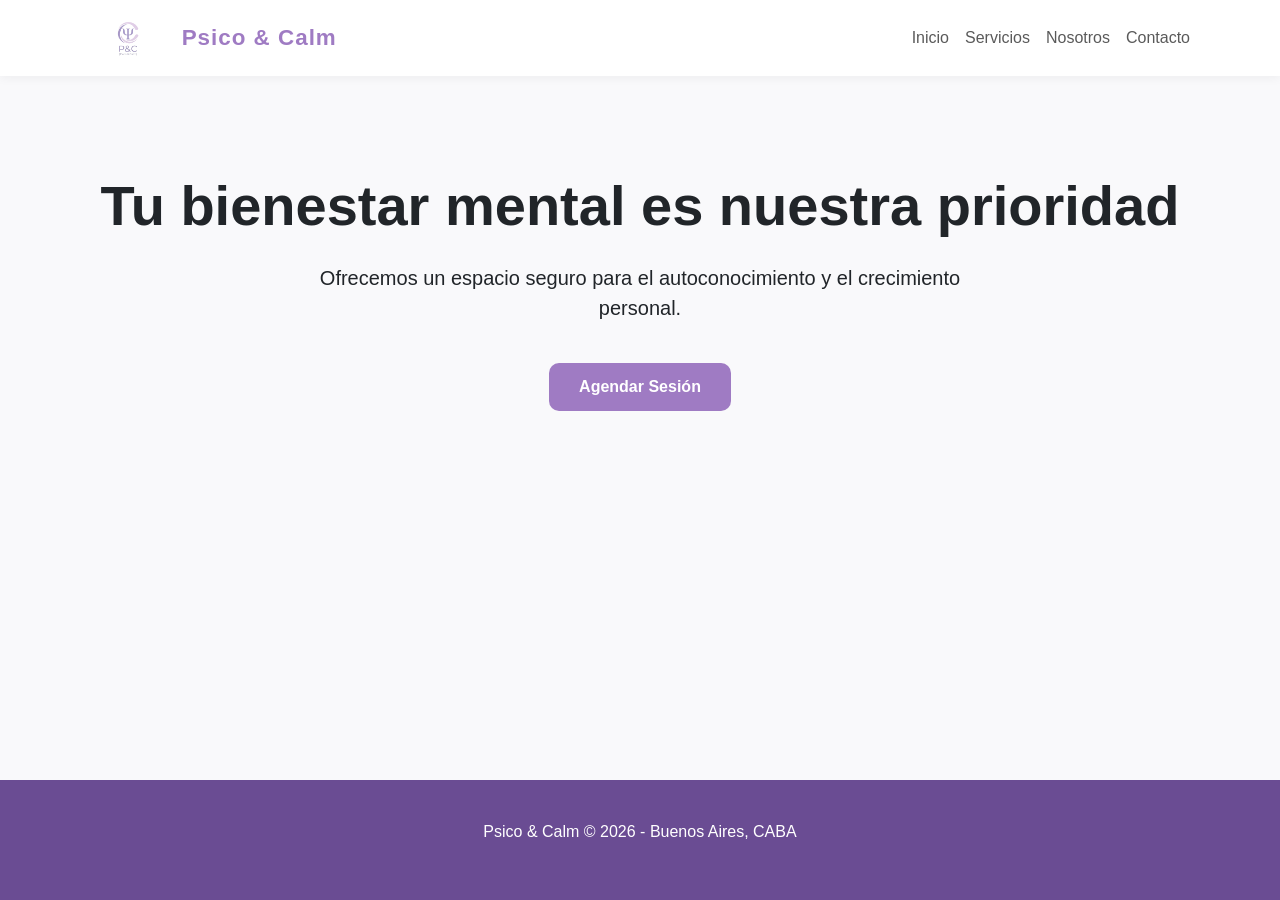
<file: index.html>
<!DOCTYPE html>
<html lang="es">
<head>
    <meta charset="UTF-8">
    <meta name="viewport" content="width=device-width, initial-scale=1.0">
    <title>Psico & Calm | Inicio</title>
    <link href="https://cdn.jsdelivr.net/npm/bootstrap@5.3.3/dist/css/bootstrap.min.css" rel="stylesheet">
    <link rel="stylesheet" href="css/style.css">
</head>
<body>
    <header>
        <nav class="navbar navbar-expand-lg navbar-light bg-white sticky-top">
            <div class="container">
                <a class="navbar-brand d-flex align-items-center" href="index.html">
                    <img src="imagenes/logo.png" alt="Logo Psico & Calm" height="50" class="me-2">
                    <span class="nombre-logo">Psico & Calm</span>
                </a>
                <button class="navbar-toggler" type="button" data-bs-toggle="collapse" data-bs-target="#navbarNav">
                    <span class="navbar-toggler-icon"></span>
                </button>
                <div class="collapse navbar-collapse" id="navbarNav">
                    <ul class="navbar-nav ms-auto text-center">
                        <li class="nav-item"><a class="nav-link" href="index.html">Inicio</a></li>
                        <li class="nav-item"><a class="nav-link" href="servicios.html">Servicios</a></li>
                        <li class="nav-item"><a class="nav-link" href="nosotros.html">Nosotros</a></li>
                        <li class="nav-item"><a class="nav-link" href="contacto.html">Contacto</a></li>
                    </ul>
                </div>
            </div>
        </nav>
    </header>

    <main class="container my-5 py-5 text-center">
        <h1 class="display-4 fw-bold text-violeta">Tu bienestar mental es nuestra prioridad</h1>
        <p class="lead mt-4 mx-auto" style="max-width: 700px;">
            Ofrecemos un espacio seguro para el autoconocimiento y el crecimiento personal.
        </p>
        <a href="contacto.html" class="btn btn-violeta mt-4">Agendar Sesión</a>
    </main>

    <footer>
        <div class="container">
            <p>Psico & Calm © 2026 - Buenos Aires, CABA</p>
        </div>
    </footer>

    <script src="https://cdn.jsdelivr.net/npm/bootstrap@5.3.3/dist/js/bootstrap.bundle.min.js"></script>
</body>
</html>
</file>
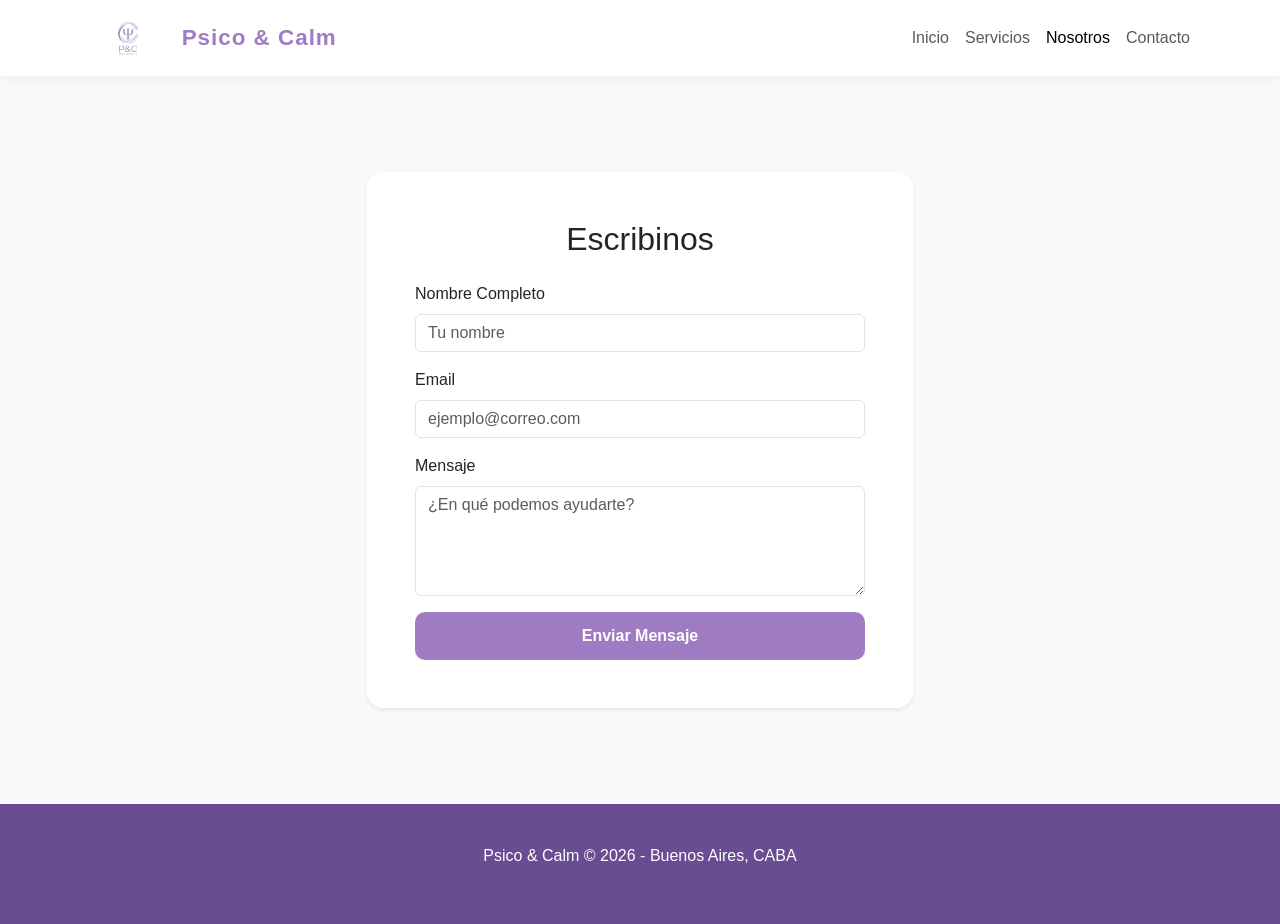
<file: contacto.html>
<!DOCTYPE html>
<html lang="es">
<head>
    <meta charset="UTF-8">
    <meta name="viewport" content="width=device-width, initial-scale=1.0">
    <title>Contacto | Psico & Calm</title>
    <link href="https://cdn.jsdelivr.net/npm/bootstrap@5.3.3/dist/css/bootstrap.min.css" rel="stylesheet">
    <link rel="stylesheet" href="css/style.css">
    <header>
        <nav class="navbar navbar-expand-lg navbar-light bg-white sticky-top">
            <div class="container">
                <a class="navbar-brand d-flex align-items-center" href="index.html">
                    <img src="imagenes/logo.png" alt="Logo Psico & Calm" height="50" class="me-2">
                    <span class="nombre-logo">Psico & Calm</span>
                </a>
                <button class="navbar-toggler" type="button" data-bs-toggle="collapse" data-bs-target="#navbarNav">
                    <span class="navbar-toggler-icon"></span>
                </button>
                <div class="collapse navbar-collapse" id="navbarNav">
                    <ul class="navbar-nav ms-auto text-center">
                        <li class="nav-item"><a class="nav-link" href="index.html">Inicio</a></li>
                        <li class="nav-item"><a class="nav-link" href="servicios.html">Servicios</a></li>
                        <li class="nav-item"><a class="nav-link active" href="nosotros.html">Nosotros</a></li>
                        <li class="nav-item"><a class="nav-link" href="contacto.html">Contacto</a></li>
                    </ul>
                </div>
            </div>
        </nav>
    </header>
</head>
<body>
    <main class="container my-5 py-5">
        <div class="row justify-content-center">
            <div class="col-12 col-md-8 col-lg-6">
                <div class="bg-white p-5 rounded-4 shadow-sm">
                    <h2 class="text-center mb-4">Escribinos</h2>
                    <form>
                        <div class="mb-3">
                            <label class="form-label">Nombre Completo</label>
                            <input type="text" class="form-control" placeholder="Tu nombre" required>
                        </div>
                        <div class="mb-3">
                            <label class="form-label">Email</label>
                            <input type="email" class="form-control" placeholder="ejemplo@correo.com" required>
                        </div>
                        <div class="mb-3">
                            <label class="form-label">Mensaje</label>
                            <textarea class="form-control" rows="4" placeholder="¿En qué podemos ayudarte?"></textarea>
                        </div>
                        <button type="submit" class="btn btn-violeta w-100">Enviar Mensaje</button>
                    </form>
                </div>
            </div>
        </div>
    </main>

    </body>
    <footer>
        <div class="container">
            <p>Psico & Calm © 2026 - Buenos Aires, CABA</p>
        </div>
    </footer>
</html>
</file>
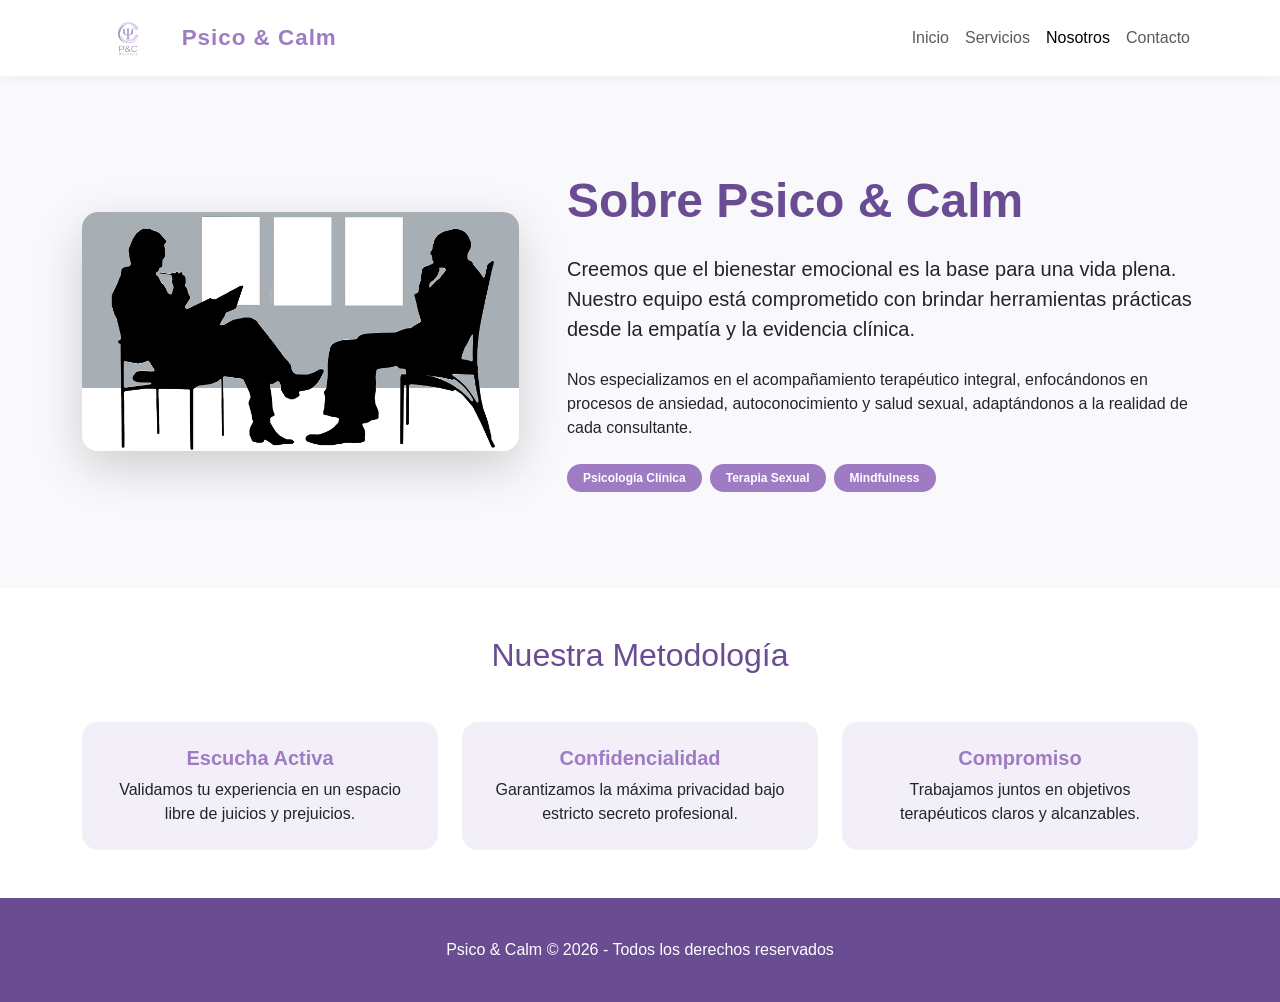
<file: nosotros.html>
<!DOCTYPE html>
<html lang="es">
<head>
    <meta charset="UTF-8">
    <meta name="viewport" content="width=device-width, initial-scale=1.0">
    <title>Nosotros | Psico & Calm</title>
    <link href="https://cdn.jsdelivr.net/npm/bootstrap@5.3.3/dist/css/bootstrap.min.css" rel="stylesheet">
    <link rel="stylesheet" href="css/style.css">
</head>
<body>
    <header>
        <nav class="navbar navbar-expand-lg navbar-light bg-white sticky-top">
            <div class="container">
                <a class="navbar-brand d-flex align-items-center" href="index.html">
                    <img src="imagenes/logo.png" alt="Logo Psico & Calm" height="50" class="me-2">
                    <span class="nombre-logo">Psico & Calm</span>
                </a>
                <button class="navbar-toggler" type="button" data-bs-toggle="collapse" data-bs-target="#navbarNav">
                    <span class="navbar-toggler-icon"></span>
                </button>
                <div class="collapse navbar-collapse" id="navbarNav">
                    <ul class="navbar-nav ms-auto text-center">
                        <li class="nav-item"><a class="nav-link" href="index.html">Inicio</a></li>
                        <li class="nav-item"><a class="nav-link" href="servicios.html">Servicios</a></li>
                        <li class="nav-item"><a class="nav-link active" href="nosotros.html">Nosotros</a></li>
                        <li class="nav-item"><a class="nav-link" href="contacto.html">Contacto</a></li>
                    </ul>
                </div>
            </div>
        </nav>
    </header>

    <main>
        <section class="container my-5 py-5">
            <div class="row align-items-center g-5">
                <div class="col-12 col-lg-5 text-center">
                    <div class="position-relative d-inline-block">
                        <img src="imagenes/psicologo.png" alt="Profesional de la salud mental en consultorio" class="img-fluid rounded-4 shadow-lg">
                    </div>
                </div>
                <div class="col-12 col-lg-7">
                    <h1 class="display-5 fw-bold mb-4" style="color: #6a4c93;">Sobre Psico & Calm</h1>
                    <p class="lead mb-4">
                        Creemos que el bienestar emocional es la base para una vida plena. Nuestro equipo está comprometido con brindar herramientas prácticas desde la empatía y la evidencia clínica.
                    </p>
                    <p class="mb-4">
                        Nos especializamos en el acompañamiento terapéutico integral, enfocándonos en procesos de ansiedad, autoconocimiento y salud sexual, adaptándonos a la realidad de cada consultante.
                    </p>
                    <div class="d-flex flex-wrap gap-2 mt-4">
                        <span class="badge rounded-pill p-2 px-3" style="background-color: #9f7bc3;">Psicología Clínica</span>
                        <span class="badge rounded-pill p-2 px-3" style="background-color: #9f7bc3;">Terapia Sexual</span>
                        <span class="badge rounded-pill p-2 px-3" style="background-color: #9f7bc3;">Mindfulness</span>
                    </div>
                </div>
            </div>
        </section>

        <section class="bg-white py-5">
            <div class="container">
                <h2 class="text-center mb-5" style="color: #6a4c93;">Nuestra Metodología</h2>
                <div class="row g-4">
                    <article class="col-12 col-md-4">
                        <div class="p-4 rounded-4 h-100 text-center" style="background-color: #f3eff9;">
                            <h3 class="h5 fw-bold" style="color: #9f7bc3;">Escucha Activa</h3>
                            <p class="mb-0">Validamos tu experiencia en un espacio libre de juicios y prejuicios.</p>
                        </div>
                    </article>
                    <article class="col-12 col-md-4">
                        <div class="p-4 rounded-4 h-100 text-center" style="background-color: #f3eff9;">
                            <h3 class="h5 fw-bold" style="color: #9f7bc3;">Confidencialidad</h3>
                            <p class="mb-0">Garantizamos la máxima privacidad bajo estricto secreto profesional.</p>
                        </div>
                    </article>
                    <article class="col-12 col-md-4">
                        <div class="p-4 rounded-4 h-100 text-center" style="background-color: #f3eff9;">
                            <h3 class="h5 fw-bold" style="color: #9f7bc3;">Compromiso</h3>
                            <p class="mb-0">Trabajamos juntos en objetivos terapéuticos claros y alcanzables.</p>
                        </div>
                    </article>
                </div>
            </div>
        </section>
    </main>

    <footer>
        <div class="container">
            <p class="mb-0">Psico & Calm © 2026 - Todos los derechos reservados</p>
        </div>
    </footer>

    <script src="https://cdn.jsdelivr.net/npm/bootstrap@5.3.3/dist/js/bootstrap.bundle.min.js"></script>
</body>
</html>
</file>
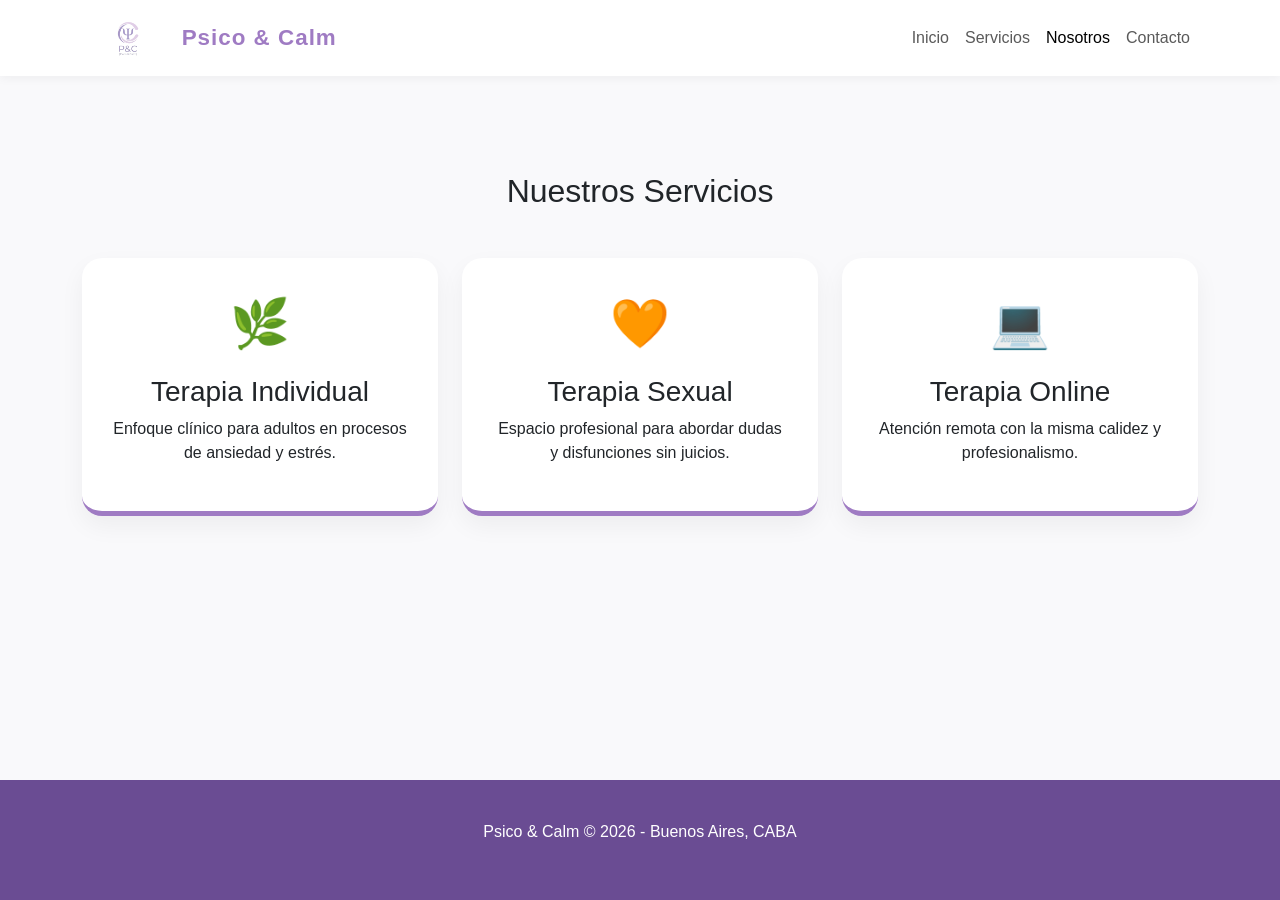
<file: servicios.html>
<!DOCTYPE html>
<html lang="es">
<head>
    <meta charset="UTF-8">
    <meta name="viewport" content="width=device-width, initial-scale=1.0">
    <title>Servicios | Psico & Calm</title>
    <link href="https://cdn.jsdelivr.net/npm/bootstrap@5.3.3/dist/css/bootstrap.min.css" rel="stylesheet">
    <link rel="stylesheet" href="css/style.css">
    <nav class="navbar navbar-expand-lg navbar-light bg-white sticky-top">
            <div class="container">
                <a class="navbar-brand d-flex align-items-center" href="index.html">
                    <img src="imagenes/logo.png" alt="Logo Psico & Calm" height="50" class="me-2">
                    <span class="nombre-logo">Psico & Calm</span>
                </a>
                <button class="navbar-toggler" type="button" data-bs-toggle="collapse" data-bs-target="#navbarNav">
                    <span class="navbar-toggler-icon"></span>
                </button>
                <div class="collapse navbar-collapse" id="navbarNav">
                    <ul class="navbar-nav ms-auto text-center">
                        <li class="nav-item"><a class="nav-link" href="index.html">Inicio</a></li>
                        <li class="nav-item"><a class="nav-link" href="servicios.html">Servicios</a></li>
                        <li class="nav-item"><a class="nav-link active" href="nosotros.html">Nosotros</a></li>
                        <li class="nav-item"><a class="nav-link" href="contacto.html">Contacto</a></li>
                    </ul>
                </div>
            </div>
        </nav>
    </header>
</head>
<body>
    <main class="container my-5 py-5">
        <h2 class="text-center mb-5">Nuestros Servicios</h2>
        
        <div class="row g-4 justify-content-center">
            <article class="col-12 col-md-6 col-lg-4">
                <div class="tarjeta-servicio h-100">
                    <div class="icono-servicio">🌿</div>
                    <h3>Terapia Individual</h3>
                    <p>Enfoque clínico para adultos en procesos de ansiedad y estrés.</p>
                </div>
            </article>

            <article class="col-12 col-md-6 col-lg-4">
                <div class="tarjeta-servicio h-100">
                    <div class="icono-servicio">🧡</div>
                    <h3>Terapia Sexual</h3>
                    <p>Espacio profesional para abordar dudas y disfunciones sin juicios.</p>
                </div>
            </article>

            <article class="col-12 col-md-6 col-lg-4">
                <div class="tarjeta-servicio h-100">
                    <div class="icono-servicio">💻</div>
                    <h3>Terapia Online</h3>
                    <p>Atención remota con la misma calidez y profesionalismo.</p>
                </div>
            </article>
        </div>
    </main>

    </body>
    <footer>
        <div class="container">
            <p>Psico & Calm © 2026 - Buenos Aires, CABA</p>
        </div>
    </footer>
</html>
</file>
<file: css/style.css>
/* --- 1. VARIABLES Y CONFIGURACIÓN GLOBAL --- */
:root {
    --violeta-principal: #9f7bc3;
    --violeta-oscuro: #6a4c93;
    --gris-suave: #f9f9fb;
}

body {
    font-family: 'Segoe UI', Tahoma, Geneva, Verdana, sans-serif;
    background-color: var(--gris-suave);
    overflow-x: hidden; /* Evita el desplazamiento horizontal  */
    display: flex;
    flex-direction: column;
    min-height: 100vh;
}

main { flex: 1; }

/* --- 2. HEADER Y NAVEGACIÓN --- */
.navbar {
    box-shadow: 0 2px 10px rgba(0,0,0,0.05);
}

.nombre-logo {
    font-size: 1.4rem;
    font-weight: bold;
    color: var(--violeta-principal);
    letter-spacing: 1px;
}

/* --- 3. COMPONENTES PERSONALIZADOS --- */
.tarjeta-servicio {
    background: #ffffff;
    padding: 30px;
    border-radius: 20px;
    border-bottom: 5px solid var(--violeta-principal);
    box-shadow: 0 10px 25px rgba(0,0,0,0.05);
    transition: transform 0.3s ease;
    text-align: center;
}

.tarjeta-servicio:hover {
    transform: translateY(-10px); /* Efecto visual avanzado  */
}

.icono-servicio { font-size: 3rem; margin-bottom: 15px; }

/* --- 4. FORMULARIO --- */
.form-control:focus {
    border-color: var(--violeta-principal);
    box-shadow: 0 0 0 0.25rem rgba(159, 123, 195, 0.25);
}

.btn-violeta {
    background-color: var(--violeta-principal);
    color: white;
    border: none;
    padding: 12px 30px;
    border-radius: 10px;
    font-weight: bold;
}

.btn-violeta:hover {
    background-color: var(--violeta-oscuro);
    color: white;
}

/* --- 5. FOOTER --- */
footer {
    background-color: var(--violeta-oscuro);
    color: white;
    text-align: center;
    padding: 40px 0;
}
</file>
